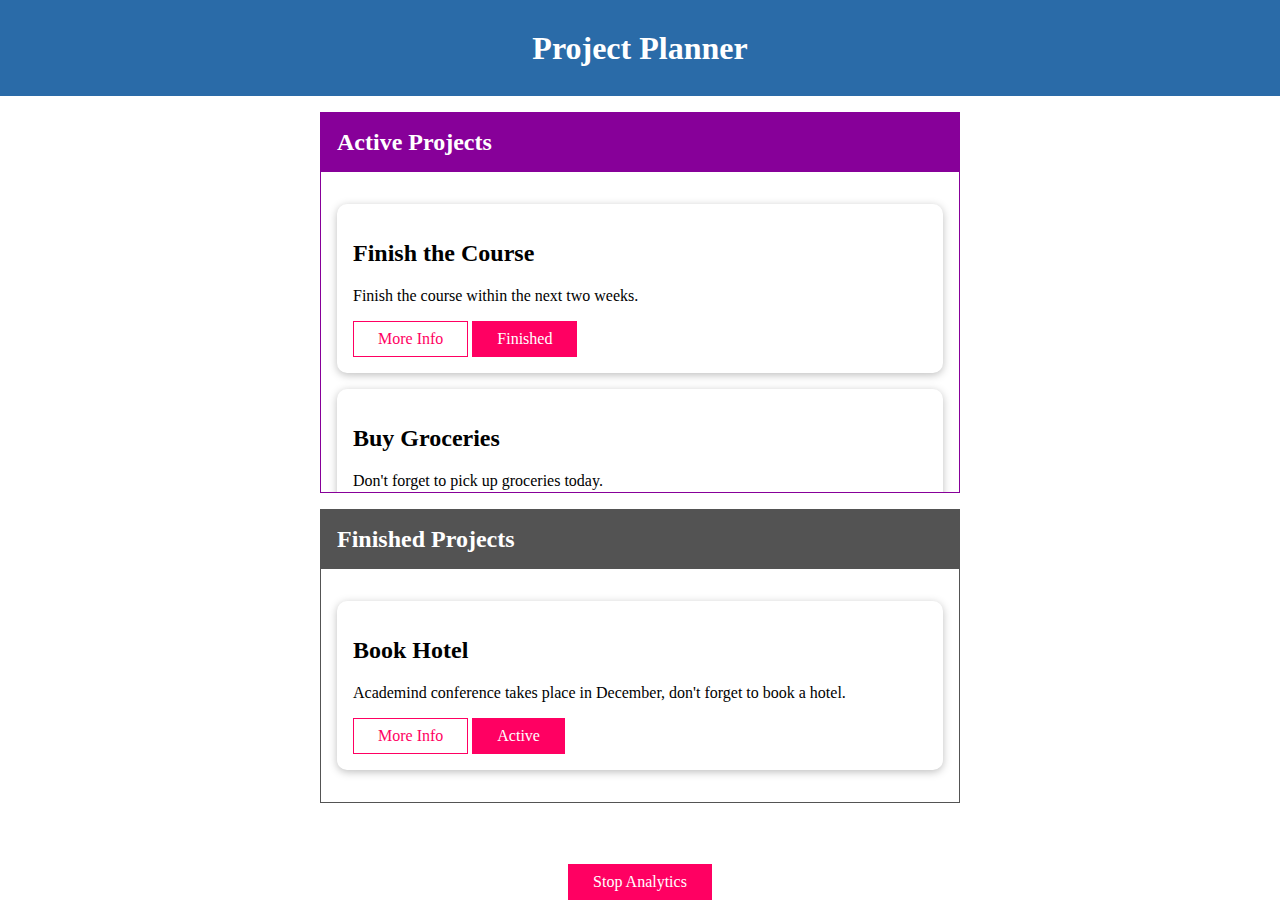
<file: Practice-oop/index.html>
<!DOCTYPE html>
<html lang="en">
  <head>
    <meta charset="UTF-8" />
    <meta name="viewport" content="width=device-width, initial-scale=1.0" />
    <meta http-equiv="X-UA-Compatible" content="ie=edge" />
    <title>Project Board</title>
    <link rel="stylesheet" href="assets/styles/app.css" />
    <script src="assets/scripts/app.js" defer></script>
  </head>
  <body>
    <template id="tooltip"
      ><h2>More Info</h2>
      <p></p
    ></template>
    <header id="main-header">
      <h1>Project Planner</h1>
    </header>
    <section id="active-projects">
      <header>
        <h2>Active Projects</h2>
      </header>
      <ul>
        <li
          id="p1"
          data-extra-info="Got lifetime access, but would be nice to finish it soon!"
          class="card"
        >
          <h2>Finish the Course</h2>
          <p>Finish the course within the next two weeks.</p>
          <button class="alt">More Info</button>
          <button>Finish</button>
        </li>
        <li
          id="p2"
          data-extra-info="Not really a business topic but still important."
          class="card"
        >
          <h2>Buy Groceries</h2>
          <p>Don't forget to pick up groceries today.</p>
          <button class="alt">More Info</button>
          <button>Finish</button>
        </li>
      </ul>
    </section>
    <section id="finished-projects">
      <header>
        <h2>Finished Projects</h2>
      </header>
      <ul>
        <li
          id="p3"
          data-extra-info="Super important conference! Fictional but still!"
          class="card"
        >
          <h2>Book Hotel</h2>
          <p>
            Academind conference takes place in December, don't forget to book a
            hotel.
          </p>
          <button class="alt">More Info</button>
          <button>Activate</button>
        </li>
      </ul>
    </section>
    <footer>
      <button id="stop-analytics-btn">Stop Analytics</button>
    </footer>
  </body>
</html>
</file>
<file: Practice-oop/assets/styles/app.css>
* {
  box-sizing: border-box;
}

body {
  margin: 0;
}

#main-header {
  width: 100%;
  height: 6rem;
  display: flex;
  justify-content: center;
  align-items: center;
  background: #2a6ba8;
}

#main-header h1 {
  color: white;
  margin: 0;
}

footer {
  position: absolute;
  bottom: 0;
  left: 0;
  width: 100%;
  text-align: center;
}

ul {
  list-style: none;
  margin: 0;
  padding: 0;
}

li {
  margin: 1rem 0;
}

section {
  margin: 1rem auto;
  width: 40rem;
  max-width: 90%;
}

section ul {
  padding: 1rem;
  max-height: 20rem;
  overflow: scroll;
}

section > h2 {
  color: white;
  margin: 0;
}

button {
  font: inherit;
  background: #ff0062;
  color: white;
  border: 1px solid #ff0062;
  padding: 0.5rem 1.5rem;
  cursor: pointer;
}

button.alt {
  background: white;
  color: #ff0062;
}

button:focus {
  outline: none;
}

button:hover,
button:active {
  background: #ff2579;
  border-color: #ff2579;
  color: white;
}

.card {
  border-radius: 10px;
  box-shadow: 0 2px 8px rgba(0, 0, 0, 0.26);
  padding: 1rem;
  background: white;
}

#active-projects {
  border: 1px solid #870099;
}

#active-projects > header {
  background: #870099;
  padding: 1rem;
  display: flex;
  justify-content: space-between;
  align-items: center;
}

#active-projects header h2 {
  color: white;
  margin: 0;
}

#finished-projects {
  border: 1px solid #535353;
}

#finished-projects > header {
  background: #535353;
  padding: 1rem;
  display: flex;
  justify-content: space-between;
  align-items: center;
}

#finished-projects header h2 {
  color: white;
  margin: 0;
}
</file>
